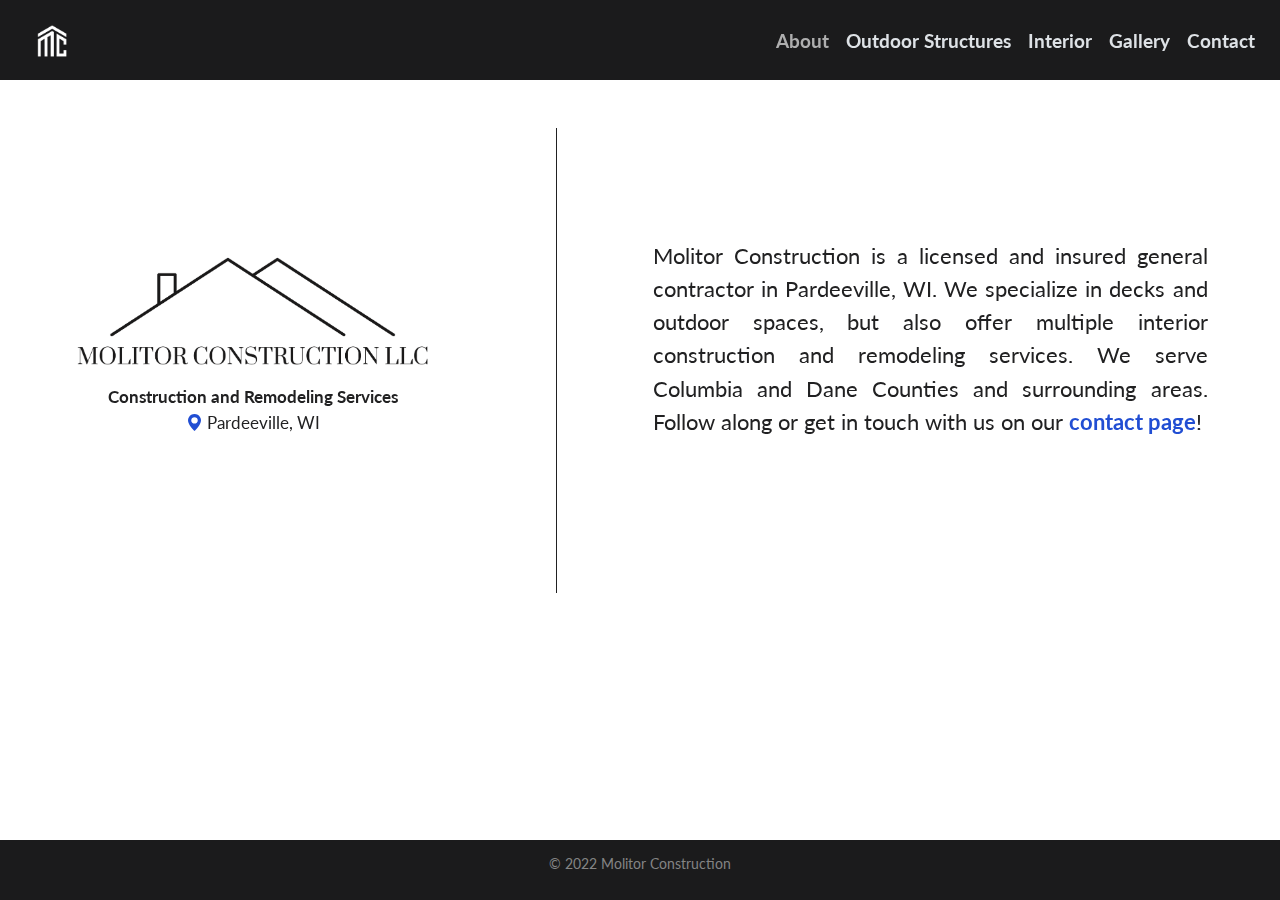
<file: index.html>
<!DOCTYPE html>
<html xmlns="http://www.w3.org/1999/xhtml" lang="en" xml:lang="en"><head>

<meta charset="utf-8">
<meta name="generator" content="quarto-1.3.450">

<meta name="viewport" content="width=device-width, initial-scale=1.0, user-scalable=yes">


<title>Construction and Remodeling Services</title>
<style>
code{white-space: pre-wrap;}
span.smallcaps{font-variant: small-caps;}
div.columns{display: flex; gap: min(4vw, 1.5em);}
div.column{flex: auto; overflow-x: auto;}
div.hanging-indent{margin-left: 1.5em; text-indent: -1.5em;}
ul.task-list{list-style: none;}
ul.task-list li input[type="checkbox"] {
  width: 0.8em;
  margin: 0 0.8em 0.2em -1em; /* quarto-specific, see https://github.com/quarto-dev/quarto-cli/issues/4556 */ 
  vertical-align: middle;
}
</style>


<script src="site_libs/quarto-nav/quarto-nav.js"></script>
<link href="./media/logo-small.png" rel="icon" type="image/png">
<script src="site_libs/clipboard/clipboard.min.js"></script>
<script src="site_libs/quarto-html/quarto.js"></script>
<script src="site_libs/quarto-html/popper.min.js"></script>
<script src="site_libs/quarto-html/tippy.umd.min.js"></script>
<script src="site_libs/quarto-html/anchor.min.js"></script>
<link href="site_libs/quarto-html/tippy.css" rel="stylesheet">
<link href="site_libs/quarto-html/quarto-syntax-highlighting.css" rel="stylesheet" id="quarto-text-highlighting-styles">
<script src="site_libs/bootstrap/bootstrap.min.js"></script>
<link href="site_libs/bootstrap/bootstrap-icons.css" rel="stylesheet">
<link href="site_libs/bootstrap/bootstrap.min.css" rel="stylesheet" id="quarto-bootstrap" data-mode="light">
<script id="quarto-search-options" type="application/json">{
  "language": {
    "search-no-results-text": "No results",
    "search-matching-documents-text": "matching documents",
    "search-copy-link-title": "Copy link to search",
    "search-hide-matches-text": "Hide additional matches",
    "search-more-match-text": "more match in this document",
    "search-more-matches-text": "more matches in this document",
    "search-clear-button-title": "Clear",
    "search-detached-cancel-button-title": "Cancel",
    "search-submit-button-title": "Submit",
    "search-label": "Search"
  }
}</script>


<link rel="stylesheet" href="styles.css">
</head>

<body class="nav-fixed">

<div id="quarto-search-results"></div>
  <header id="quarto-header" class="headroom fixed-top">
    <nav class="navbar navbar-expand-md navbar-dark ">
      <div class="navbar-container container-fluid">
      <div class="navbar-brand-container">
    <a class="navbar-brand" href="./index.html">
    <span class="navbar-title"><img class="icon-navbar" src="media/logo-small.png"></span>
    </a>
  </div>
          <button class="navbar-toggler" type="button" data-bs-toggle="collapse" data-bs-target="#navbarCollapse" aria-controls="navbarCollapse" aria-expanded="false" aria-label="Toggle navigation" onclick="if (window.quartoToggleHeadroom) { window.quartoToggleHeadroom(); }">
  <span class="navbar-toggler-icon"></span>
</button>
          <div class="collapse navbar-collapse" id="navbarCollapse">
            <ul class="navbar-nav navbar-nav-scroll ms-auto">
  <li class="nav-item">
    <a class="nav-link active" href="./index.html" rel="" target="" aria-current="page">
 <span class="menu-text"><strong><span style="font-size:110%;">About</span></strong></span></a>
  </li>  
  <li class="nav-item">
    <a class="nav-link" href="./outdoor-structures.html" rel="" target="">
 <span class="menu-text"><strong><span style="font-size:110%;">Outdoor Structures</span></strong></span></a>
  </li>  
  <li class="nav-item">
    <a class="nav-link" href="./interior.html" rel="" target="">
 <span class="menu-text"><strong><span style="font-size:110%;">Interior</span></strong></span></a>
  </li>  
  <li class="nav-item">
    <a class="nav-link" href="./gallery.html" rel="" target="">
 <span class="menu-text"><strong><span style="font-size:110%;">Gallery</span></strong></span></a>
  </li>  
  <li class="nav-item">
    <a class="nav-link" href="./contact.html" rel="" target="">
 <span class="menu-text"><strong><span style="font-size:110%;">Contact</span></strong></span></a>
  </li>  
</ul>
            <div class="quarto-navbar-tools">
</div>
          </div> <!-- /navcollapse -->
      </div> <!-- /container-fluid -->
    </nav>
</header>
<!-- content -->
<div id="quarto-content" class="quarto-container page-columns page-rows-contents page-layout-full page-navbar">
<!-- sidebar -->
<!-- margin-sidebar -->
    <div id="quarto-margin-sidebar" class="sidebar margin-sidebar zindex-bottom">
        
    </div>
<!-- main -->
<main class="content column-page" id="quarto-document-content">



<!-- Allow for insertion of Bootstrap icons -->
<p><link rel="stylesheet" href="https://cdn.jsdelivr.net/npm/bootstrap-icons@1.9.0/font/bootstrap-icons.css"></p>
<div class="grid">
<div class="g-col-12 g-col-md-4">
<div>
<p class="icon-box">
<img class="icon-img" src="media/new-logo-cropped.png" alt="profile pic"> <!-- <hr></hr> -->
</p>
<p class="logo-title">
<strong>Construction and Remodeling Services</strong><br> <a href="https://www.google.com/maps/@43.5357742,-89.3184131,14z" target="_blank"><i class="bi-geo-alt-fill"></i></a> Pardeeville, WI
</p>
</div>
</div>
<div class="g-col-0 g-col-md-1">

</div>
<div class="g-col-0 g-col-md-1">
<div style="border-left:1px solid #212122;height:100%">

</div>
</div>
<div class="g-col-12 g-col-md-6">
<div style="border:thin;height:100%;padding-bottom:25%">
<p class="about-text">
Molitor Construction is a licensed and insured general contractor in Pardeeville, WI. We specialize in decks and outdoor spaces, but also offer multiple interior construction and remodeling services. We serve Columbia and Dane Counties and surrounding areas. Follow along or get in touch with us on our <a href="https://molitorconstruction.net/contact" style="text-decoration:none;"><strong>contact page</strong></a>!
</p>
</div>
</div>
</div>



</main> <!-- /main -->
<script id="quarto-html-after-body" type="application/javascript">
window.document.addEventListener("DOMContentLoaded", function (event) {
  const toggleBodyColorMode = (bsSheetEl) => {
    const mode = bsSheetEl.getAttribute("data-mode");
    const bodyEl = window.document.querySelector("body");
    if (mode === "dark") {
      bodyEl.classList.add("quarto-dark");
      bodyEl.classList.remove("quarto-light");
    } else {
      bodyEl.classList.add("quarto-light");
      bodyEl.classList.remove("quarto-dark");
    }
  }
  const toggleBodyColorPrimary = () => {
    const bsSheetEl = window.document.querySelector("link#quarto-bootstrap");
    if (bsSheetEl) {
      toggleBodyColorMode(bsSheetEl);
    }
  }
  toggleBodyColorPrimary();  
  const icon = "";
  const anchorJS = new window.AnchorJS();
  anchorJS.options = {
    placement: 'right',
    icon: icon
  };
  anchorJS.add('.anchored');
  const isCodeAnnotation = (el) => {
    for (const clz of el.classList) {
      if (clz.startsWith('code-annotation-')) {                     
        return true;
      }
    }
    return false;
  }
  const clipboard = new window.ClipboardJS('.code-copy-button', {
    text: function(trigger) {
      const codeEl = trigger.previousElementSibling.cloneNode(true);
      for (const childEl of codeEl.children) {
        if (isCodeAnnotation(childEl)) {
          childEl.remove();
        }
      }
      return codeEl.innerText;
    }
  });
  clipboard.on('success', function(e) {
    // button target
    const button = e.trigger;
    // don't keep focus
    button.blur();
    // flash "checked"
    button.classList.add('code-copy-button-checked');
    var currentTitle = button.getAttribute("title");
    button.setAttribute("title", "Copied!");
    let tooltip;
    if (window.bootstrap) {
      button.setAttribute("data-bs-toggle", "tooltip");
      button.setAttribute("data-bs-placement", "left");
      button.setAttribute("data-bs-title", "Copied!");
      tooltip = new bootstrap.Tooltip(button, 
        { trigger: "manual", 
          customClass: "code-copy-button-tooltip",
          offset: [0, -8]});
      tooltip.show();    
    }
    setTimeout(function() {
      if (tooltip) {
        tooltip.hide();
        button.removeAttribute("data-bs-title");
        button.removeAttribute("data-bs-toggle");
        button.removeAttribute("data-bs-placement");
      }
      button.setAttribute("title", currentTitle);
      button.classList.remove('code-copy-button-checked');
    }, 1000);
    // clear code selection
    e.clearSelection();
  });
  function tippyHover(el, contentFn) {
    const config = {
      allowHTML: true,
      content: contentFn,
      maxWidth: 500,
      delay: 100,
      arrow: false,
      appendTo: function(el) {
          return el.parentElement;
      },
      interactive: true,
      interactiveBorder: 10,
      theme: 'quarto',
      placement: 'bottom-start'
    };
    window.tippy(el, config); 
  }
  const noterefs = window.document.querySelectorAll('a[role="doc-noteref"]');
  for (var i=0; i<noterefs.length; i++) {
    const ref = noterefs[i];
    tippyHover(ref, function() {
      // use id or data attribute instead here
      let href = ref.getAttribute('data-footnote-href') || ref.getAttribute('href');
      try { href = new URL(href).hash; } catch {}
      const id = href.replace(/^#\/?/, "");
      const note = window.document.getElementById(id);
      return note.innerHTML;
    });
  }
      let selectedAnnoteEl;
      const selectorForAnnotation = ( cell, annotation) => {
        let cellAttr = 'data-code-cell="' + cell + '"';
        let lineAttr = 'data-code-annotation="' +  annotation + '"';
        const selector = 'span[' + cellAttr + '][' + lineAttr + ']';
        return selector;
      }
      const selectCodeLines = (annoteEl) => {
        const doc = window.document;
        const targetCell = annoteEl.getAttribute("data-target-cell");
        const targetAnnotation = annoteEl.getAttribute("data-target-annotation");
        const annoteSpan = window.document.querySelector(selectorForAnnotation(targetCell, targetAnnotation));
        const lines = annoteSpan.getAttribute("data-code-lines").split(",");
        const lineIds = lines.map((line) => {
          return targetCell + "-" + line;
        })
        let top = null;
        let height = null;
        let parent = null;
        if (lineIds.length > 0) {
            //compute the position of the single el (top and bottom and make a div)
            const el = window.document.getElementById(lineIds[0]);
            top = el.offsetTop;
            height = el.offsetHeight;
            parent = el.parentElement.parentElement;
          if (lineIds.length > 1) {
            const lastEl = window.document.getElementById(lineIds[lineIds.length - 1]);
            const bottom = lastEl.offsetTop + lastEl.offsetHeight;
            height = bottom - top;
          }
          if (top !== null && height !== null && parent !== null) {
            // cook up a div (if necessary) and position it 
            let div = window.document.getElementById("code-annotation-line-highlight");
            if (div === null) {
              div = window.document.createElement("div");
              div.setAttribute("id", "code-annotation-line-highlight");
              div.style.position = 'absolute';
              parent.appendChild(div);
            }
            div.style.top = top - 2 + "px";
            div.style.height = height + 4 + "px";
            let gutterDiv = window.document.getElementById("code-annotation-line-highlight-gutter");
            if (gutterDiv === null) {
              gutterDiv = window.document.createElement("div");
              gutterDiv.setAttribute("id", "code-annotation-line-highlight-gutter");
              gutterDiv.style.position = 'absolute';
              const codeCell = window.document.getElementById(targetCell);
              const gutter = codeCell.querySelector('.code-annotation-gutter');
              gutter.appendChild(gutterDiv);
            }
            gutterDiv.style.top = top - 2 + "px";
            gutterDiv.style.height = height + 4 + "px";
          }
          selectedAnnoteEl = annoteEl;
        }
      };
      const unselectCodeLines = () => {
        const elementsIds = ["code-annotation-line-highlight", "code-annotation-line-highlight-gutter"];
        elementsIds.forEach((elId) => {
          const div = window.document.getElementById(elId);
          if (div) {
            div.remove();
          }
        });
        selectedAnnoteEl = undefined;
      };
      // Attach click handler to the DT
      const annoteDls = window.document.querySelectorAll('dt[data-target-cell]');
      for (const annoteDlNode of annoteDls) {
        annoteDlNode.addEventListener('click', (event) => {
          const clickedEl = event.target;
          if (clickedEl !== selectedAnnoteEl) {
            unselectCodeLines();
            const activeEl = window.document.querySelector('dt[data-target-cell].code-annotation-active');
            if (activeEl) {
              activeEl.classList.remove('code-annotation-active');
            }
            selectCodeLines(clickedEl);
            clickedEl.classList.add('code-annotation-active');
          } else {
            // Unselect the line
            unselectCodeLines();
            clickedEl.classList.remove('code-annotation-active');
          }
        });
      }
  const findCites = (el) => {
    const parentEl = el.parentElement;
    if (parentEl) {
      const cites = parentEl.dataset.cites;
      if (cites) {
        return {
          el,
          cites: cites.split(' ')
        };
      } else {
        return findCites(el.parentElement)
      }
    } else {
      return undefined;
    }
  };
  var bibliorefs = window.document.querySelectorAll('a[role="doc-biblioref"]');
  for (var i=0; i<bibliorefs.length; i++) {
    const ref = bibliorefs[i];
    const citeInfo = findCites(ref);
    if (citeInfo) {
      tippyHover(citeInfo.el, function() {
        var popup = window.document.createElement('div');
        citeInfo.cites.forEach(function(cite) {
          var citeDiv = window.document.createElement('div');
          citeDiv.classList.add('hanging-indent');
          citeDiv.classList.add('csl-entry');
          var biblioDiv = window.document.getElementById('ref-' + cite);
          if (biblioDiv) {
            citeDiv.innerHTML = biblioDiv.innerHTML;
          }
          popup.appendChild(citeDiv);
        });
        return popup.innerHTML;
      });
    }
  }
});
</script>
</div> <!-- /content -->
<footer class="footer">
  <div class="nav-footer">
    <div class="nav-footer-left">
      &nbsp;
    </div>   
    <div class="nav-footer-center">
      <ul class="footer-items list-unstyled">
    <li class="nav-item">
 © 2022 Molitor Construction
  </li>  
</ul>
    </div>
    <div class="nav-footer-right">
      &nbsp;
    </div>
  </div>
</footer>



</body></html>
</file>
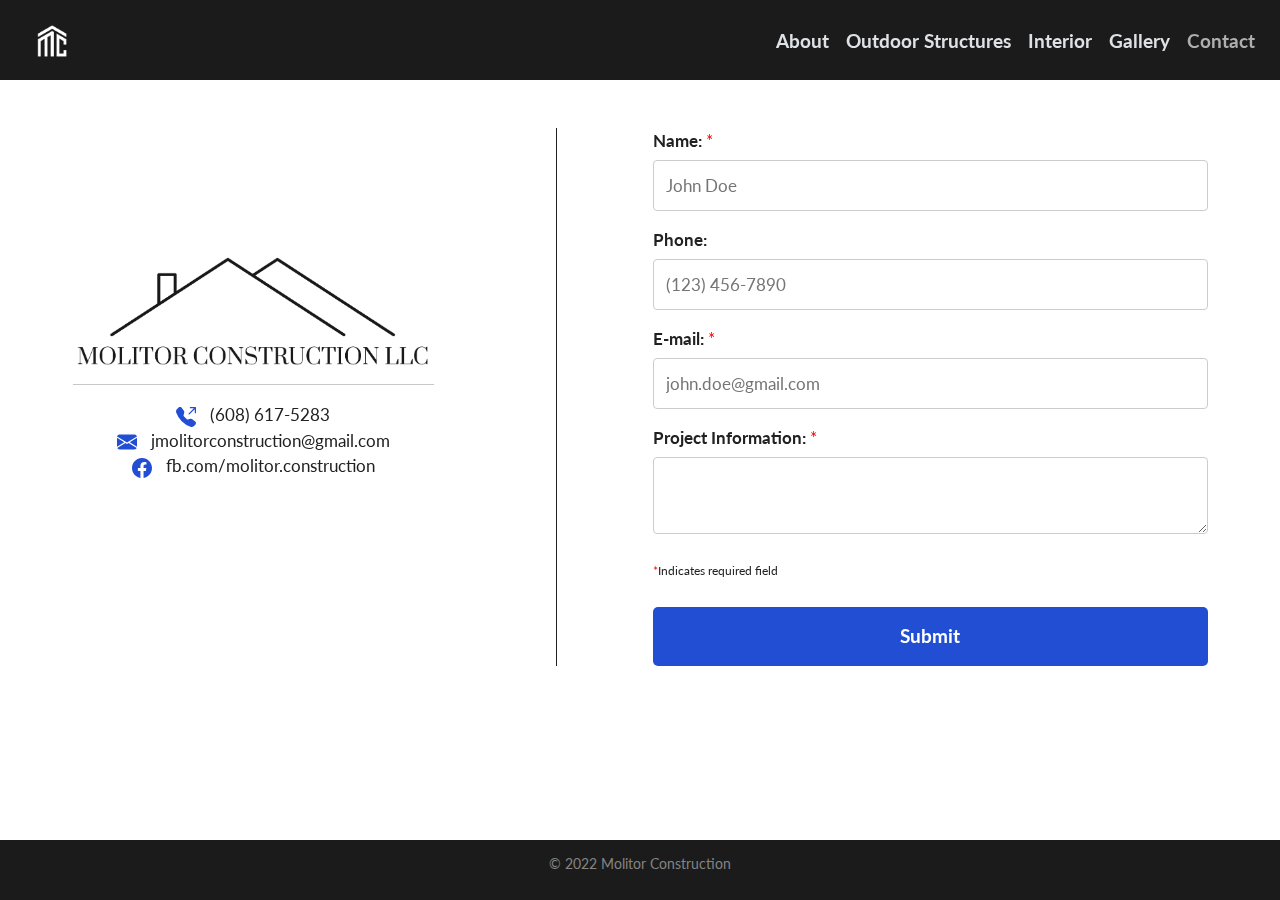
<file: contact.html>
<!DOCTYPE html>
<html xmlns="http://www.w3.org/1999/xhtml" lang="en" xml:lang="en"><head>

<meta charset="utf-8">
<meta name="generator" content="quarto-1.3.450">

<meta name="viewport" content="width=device-width, initial-scale=1.0, user-scalable=yes">


<title>Construction and Remodeling Services – contact</title>
<style>
code{white-space: pre-wrap;}
span.smallcaps{font-variant: small-caps;}
div.columns{display: flex; gap: min(4vw, 1.5em);}
div.column{flex: auto; overflow-x: auto;}
div.hanging-indent{margin-left: 1.5em; text-indent: -1.5em;}
ul.task-list{list-style: none;}
ul.task-list li input[type="checkbox"] {
  width: 0.8em;
  margin: 0 0.8em 0.2em -1em; /* quarto-specific, see https://github.com/quarto-dev/quarto-cli/issues/4556 */ 
  vertical-align: middle;
}
</style>


<script src="site_libs/quarto-nav/quarto-nav.js"></script>
<link href="./media/logo-small.png" rel="icon" type="image/png">
<script src="site_libs/clipboard/clipboard.min.js"></script>
<script src="site_libs/quarto-html/quarto.js"></script>
<script src="site_libs/quarto-html/popper.min.js"></script>
<script src="site_libs/quarto-html/tippy.umd.min.js"></script>
<script src="site_libs/quarto-html/anchor.min.js"></script>
<link href="site_libs/quarto-html/tippy.css" rel="stylesheet">
<link href="site_libs/quarto-html/quarto-syntax-highlighting.css" rel="stylesheet" id="quarto-text-highlighting-styles">
<script src="site_libs/bootstrap/bootstrap.min.js"></script>
<link href="site_libs/bootstrap/bootstrap-icons.css" rel="stylesheet">
<link href="site_libs/bootstrap/bootstrap.min.css" rel="stylesheet" id="quarto-bootstrap" data-mode="light">
<script id="quarto-search-options" type="application/json">{
  "language": {
    "search-no-results-text": "No results",
    "search-matching-documents-text": "matching documents",
    "search-copy-link-title": "Copy link to search",
    "search-hide-matches-text": "Hide additional matches",
    "search-more-match-text": "more match in this document",
    "search-more-matches-text": "more matches in this document",
    "search-clear-button-title": "Clear",
    "search-detached-cancel-button-title": "Cancel",
    "search-submit-button-title": "Submit",
    "search-label": "Search"
  }
}</script>


<link rel="stylesheet" href="styles.css">
</head>

<body class="nav-fixed">

<div id="quarto-search-results"></div>
  <header id="quarto-header" class="headroom fixed-top">
    <nav class="navbar navbar-expand-md navbar-dark ">
      <div class="navbar-container container-fluid">
      <div class="navbar-brand-container">
    <a class="navbar-brand" href="./index.html">
    <span class="navbar-title"><img class="icon-navbar" src="media/logo-small.png"></span>
    </a>
  </div>
          <button class="navbar-toggler" type="button" data-bs-toggle="collapse" data-bs-target="#navbarCollapse" aria-controls="navbarCollapse" aria-expanded="false" aria-label="Toggle navigation" onclick="if (window.quartoToggleHeadroom) { window.quartoToggleHeadroom(); }">
  <span class="navbar-toggler-icon"></span>
</button>
          <div class="collapse navbar-collapse" id="navbarCollapse">
            <ul class="navbar-nav navbar-nav-scroll ms-auto">
  <li class="nav-item">
    <a class="nav-link" href="./index.html" rel="" target="">
 <span class="menu-text"><strong><span style="font-size:110%;">About</span></strong></span></a>
  </li>  
  <li class="nav-item">
    <a class="nav-link" href="./outdoor-structures.html" rel="" target="">
 <span class="menu-text"><strong><span style="font-size:110%;">Outdoor Structures</span></strong></span></a>
  </li>  
  <li class="nav-item">
    <a class="nav-link" href="./interior.html" rel="" target="">
 <span class="menu-text"><strong><span style="font-size:110%;">Interior</span></strong></span></a>
  </li>  
  <li class="nav-item">
    <a class="nav-link" href="./gallery.html" rel="" target="">
 <span class="menu-text"><strong><span style="font-size:110%;">Gallery</span></strong></span></a>
  </li>  
  <li class="nav-item">
    <a class="nav-link active" href="./contact.html" rel="" target="" aria-current="page">
 <span class="menu-text"><strong><span style="font-size:110%;">Contact</span></strong></span></a>
  </li>  
</ul>
            <div class="quarto-navbar-tools">
</div>
          </div> <!-- /navcollapse -->
      </div> <!-- /container-fluid -->
    </nav>
</header>
<!-- content -->
<div id="quarto-content" class="quarto-container page-columns page-rows-contents page-layout-full page-navbar">
<!-- sidebar -->
<!-- margin-sidebar -->
    <div id="quarto-margin-sidebar" class="sidebar margin-sidebar zindex-bottom">
        
    </div>
<!-- main -->
<main class="content column-page" id="quarto-document-content">



<!-- Allow for insertion of Bootstrap icons -->
<p><link rel="stylesheet" href="https://cdn.jsdelivr.net/npm/bootstrap-icons@1.9.0/font/bootstrap-icons.css"></p>
<div class="grid">
<div class="g-col-12 g-col-md-4">
<div>
<p class="icon-box">
<img class="icon-img" src="media/new-logo-cropped.png" alt="profile pic">
</p><hr>

<p></p>
<p style="text-align:center;">
<a href="tel:608-617-5283" style="text-decoration:none;padding-right:10px;"> <svg xmlns="http://www.w3.org/2000/svg" width="20" height="20" fill="currentColor" class="bi bi-telephone-outbound-fill" viewbox="0 0 16 16"> <path fill-rule="evenodd" d="M1.885.511a1.745 1.745 0 0 1 2.61.163L6.29 2.98c.329.423.445.974.315 1.494l-.547 2.19a.678.678 0 0 0 .178.643l2.457 2.457a.678.678 0 0 0 .644.178l2.189-.547a1.745 1.745 0 0 1 1.494.315l2.306 1.794c.829.645.905 1.87.163 2.611l-1.034 1.034c-.74.74-1.846 1.065-2.877.702a18.634 18.634 0 0 1-7.01-4.42 18.634 18.634 0 0 1-4.42-7.009c-.362-1.03-.037-2.137.703-2.877L1.885.511zM11 .5a.5.5 0 0 1 .5-.5h4a.5.5 0 0 1 .5.5v4a.5.5 0 0 1-1 0V1.707l-4.146 4.147a.5.5 0 0 1-.708-.708L14.293 1H11.5a.5.5 0 0 1-.5-.5z"></path> </svg> </a>(608) 617-5283<br> <a href="mailto:jmolitorconstruction@gmail.com" target="_blank" style="text-decoration:none;padding-right:10px;"> <svg xmlns="http://www.w3.org/2000/svg" width="20" height="20" fill="currentColor" class="bi bi-envelope-fill" viewbox="0 0 16 16"> <path d="M.05 3.555A2 2 0 0 1 2 2h12a2 2 0 0 1 1.95 1.555L8 8.414.05 3.555ZM0 4.697v7.104l5.803-3.558L0 4.697ZM6.761 8.83l-6.57 4.027A2 2 0 0 0 2 14h12a2 2 0 0 0 1.808-1.144l-6.57-4.027L8 9.586l-1.239-.757Zm3.436-.586L16 11.801V4.697l-5.803 3.546Z"></path> </svg> </a>jmolitorconstruction@gmail.com<br> <a href="https://www.facebook.com/molitor.construction" target="_blank" style="text-decoration:none;padding-right:10px;"> <svg xmlns="http://www.w3.org/2000/svg" width="20" height="20" fill="currentColor" class="bi bi-facebook" viewbox="0 0 16 16"> <path d="M16 8.049c0-4.446-3.582-8.05-8-8.05C3.58 0-.002 3.603-.002 8.05c0 4.017 2.926 7.347 6.75 7.951v-5.625h-2.03V8.05H6.75V6.275c0-2.017 1.195-3.131 3.022-3.131.876 0 1.791.157 1.791.157v1.98h-1.009c-.993 0-1.303.621-1.303 1.258v1.51h2.218l-.354 2.326H9.25V16c3.824-.604 6.75-3.934 6.75-7.951z"></path> </svg> </a>fb.com/molitor.construction<br>
</p>
</div>
</div>
<div class="g-col-0 g-col-md-1">

</div>
<div class="g-col-0 g-col-md-1">
<div style="border-left:1px solid #212122;height:100%">

</div>
</div>
<div class="g-col-12 g-col-md-6">
<!-- <p style="font-size:180%;"><strong>Drop us a line</strong></p> -->
<form action="https://formspree.io/f/xzbqpeaz" method="POST">
<label for="name"><strong>Name:</strong><span style="color:red;"> *</span></label> <input type="text" id="name" name="user_name" placeholder="John Doe"><br> <label for="phone"><strong>Phone:</strong><span style="color:red;"> </span></label> <input type="text" id="phone" name="user_phone" placeholder="(123) 456-7890"> <label for="mail"><strong>E-mail:</strong><span style="color:red;"> *</span></label> <input type="text" id="mail" name="user_mail" placeholder="john.doe@gmail.com"> <label for="msg"><strong>Project Information:</strong><span style="color:red;"> *</span></label>
<textarea id="msg" name="user_message"></textarea>
<span style="color:red;font-size:70%;">*</span><span style="font-size:70%;">Indicates required field</span><br><br> <button type="submit" class="button"><strong style="font-size:120%;">Submit</strong></button> <input type="hidden" name="_next" value="https://google.com"> <input type="hidden" name="_subject" value="Molitor Construction Contact Form">
</form>
</div>
</div>



</main> <!-- /main -->
<script id="quarto-html-after-body" type="application/javascript">
window.document.addEventListener("DOMContentLoaded", function (event) {
  const toggleBodyColorMode = (bsSheetEl) => {
    const mode = bsSheetEl.getAttribute("data-mode");
    const bodyEl = window.document.querySelector("body");
    if (mode === "dark") {
      bodyEl.classList.add("quarto-dark");
      bodyEl.classList.remove("quarto-light");
    } else {
      bodyEl.classList.add("quarto-light");
      bodyEl.classList.remove("quarto-dark");
    }
  }
  const toggleBodyColorPrimary = () => {
    const bsSheetEl = window.document.querySelector("link#quarto-bootstrap");
    if (bsSheetEl) {
      toggleBodyColorMode(bsSheetEl);
    }
  }
  toggleBodyColorPrimary();  
  const icon = "";
  const anchorJS = new window.AnchorJS();
  anchorJS.options = {
    placement: 'right',
    icon: icon
  };
  anchorJS.add('.anchored');
  const isCodeAnnotation = (el) => {
    for (const clz of el.classList) {
      if (clz.startsWith('code-annotation-')) {                     
        return true;
      }
    }
    return false;
  }
  const clipboard = new window.ClipboardJS('.code-copy-button', {
    text: function(trigger) {
      const codeEl = trigger.previousElementSibling.cloneNode(true);
      for (const childEl of codeEl.children) {
        if (isCodeAnnotation(childEl)) {
          childEl.remove();
        }
      }
      return codeEl.innerText;
    }
  });
  clipboard.on('success', function(e) {
    // button target
    const button = e.trigger;
    // don't keep focus
    button.blur();
    // flash "checked"
    button.classList.add('code-copy-button-checked');
    var currentTitle = button.getAttribute("title");
    button.setAttribute("title", "Copied!");
    let tooltip;
    if (window.bootstrap) {
      button.setAttribute("data-bs-toggle", "tooltip");
      button.setAttribute("data-bs-placement", "left");
      button.setAttribute("data-bs-title", "Copied!");
      tooltip = new bootstrap.Tooltip(button, 
        { trigger: "manual", 
          customClass: "code-copy-button-tooltip",
          offset: [0, -8]});
      tooltip.show();    
    }
    setTimeout(function() {
      if (tooltip) {
        tooltip.hide();
        button.removeAttribute("data-bs-title");
        button.removeAttribute("data-bs-toggle");
        button.removeAttribute("data-bs-placement");
      }
      button.setAttribute("title", currentTitle);
      button.classList.remove('code-copy-button-checked');
    }, 1000);
    // clear code selection
    e.clearSelection();
  });
  function tippyHover(el, contentFn) {
    const config = {
      allowHTML: true,
      content: contentFn,
      maxWidth: 500,
      delay: 100,
      arrow: false,
      appendTo: function(el) {
          return el.parentElement;
      },
      interactive: true,
      interactiveBorder: 10,
      theme: 'quarto',
      placement: 'bottom-start'
    };
    window.tippy(el, config); 
  }
  const noterefs = window.document.querySelectorAll('a[role="doc-noteref"]');
  for (var i=0; i<noterefs.length; i++) {
    const ref = noterefs[i];
    tippyHover(ref, function() {
      // use id or data attribute instead here
      let href = ref.getAttribute('data-footnote-href') || ref.getAttribute('href');
      try { href = new URL(href).hash; } catch {}
      const id = href.replace(/^#\/?/, "");
      const note = window.document.getElementById(id);
      return note.innerHTML;
    });
  }
      let selectedAnnoteEl;
      const selectorForAnnotation = ( cell, annotation) => {
        let cellAttr = 'data-code-cell="' + cell + '"';
        let lineAttr = 'data-code-annotation="' +  annotation + '"';
        const selector = 'span[' + cellAttr + '][' + lineAttr + ']';
        return selector;
      }
      const selectCodeLines = (annoteEl) => {
        const doc = window.document;
        const targetCell = annoteEl.getAttribute("data-target-cell");
        const targetAnnotation = annoteEl.getAttribute("data-target-annotation");
        const annoteSpan = window.document.querySelector(selectorForAnnotation(targetCell, targetAnnotation));
        const lines = annoteSpan.getAttribute("data-code-lines").split(",");
        const lineIds = lines.map((line) => {
          return targetCell + "-" + line;
        })
        let top = null;
        let height = null;
        let parent = null;
        if (lineIds.length > 0) {
            //compute the position of the single el (top and bottom and make a div)
            const el = window.document.getElementById(lineIds[0]);
            top = el.offsetTop;
            height = el.offsetHeight;
            parent = el.parentElement.parentElement;
          if (lineIds.length > 1) {
            const lastEl = window.document.getElementById(lineIds[lineIds.length - 1]);
            const bottom = lastEl.offsetTop + lastEl.offsetHeight;
            height = bottom - top;
          }
          if (top !== null && height !== null && parent !== null) {
            // cook up a div (if necessary) and position it 
            let div = window.document.getElementById("code-annotation-line-highlight");
            if (div === null) {
              div = window.document.createElement("div");
              div.setAttribute("id", "code-annotation-line-highlight");
              div.style.position = 'absolute';
              parent.appendChild(div);
            }
            div.style.top = top - 2 + "px";
            div.style.height = height + 4 + "px";
            let gutterDiv = window.document.getElementById("code-annotation-line-highlight-gutter");
            if (gutterDiv === null) {
              gutterDiv = window.document.createElement("div");
              gutterDiv.setAttribute("id", "code-annotation-line-highlight-gutter");
              gutterDiv.style.position = 'absolute';
              const codeCell = window.document.getElementById(targetCell);
              const gutter = codeCell.querySelector('.code-annotation-gutter');
              gutter.appendChild(gutterDiv);
            }
            gutterDiv.style.top = top - 2 + "px";
            gutterDiv.style.height = height + 4 + "px";
          }
          selectedAnnoteEl = annoteEl;
        }
      };
      const unselectCodeLines = () => {
        const elementsIds = ["code-annotation-line-highlight", "code-annotation-line-highlight-gutter"];
        elementsIds.forEach((elId) => {
          const div = window.document.getElementById(elId);
          if (div) {
            div.remove();
          }
        });
        selectedAnnoteEl = undefined;
      };
      // Attach click handler to the DT
      const annoteDls = window.document.querySelectorAll('dt[data-target-cell]');
      for (const annoteDlNode of annoteDls) {
        annoteDlNode.addEventListener('click', (event) => {
          const clickedEl = event.target;
          if (clickedEl !== selectedAnnoteEl) {
            unselectCodeLines();
            const activeEl = window.document.querySelector('dt[data-target-cell].code-annotation-active');
            if (activeEl) {
              activeEl.classList.remove('code-annotation-active');
            }
            selectCodeLines(clickedEl);
            clickedEl.classList.add('code-annotation-active');
          } else {
            // Unselect the line
            unselectCodeLines();
            clickedEl.classList.remove('code-annotation-active');
          }
        });
      }
  const findCites = (el) => {
    const parentEl = el.parentElement;
    if (parentEl) {
      const cites = parentEl.dataset.cites;
      if (cites) {
        return {
          el,
          cites: cites.split(' ')
        };
      } else {
        return findCites(el.parentElement)
      }
    } else {
      return undefined;
    }
  };
  var bibliorefs = window.document.querySelectorAll('a[role="doc-biblioref"]');
  for (var i=0; i<bibliorefs.length; i++) {
    const ref = bibliorefs[i];
    const citeInfo = findCites(ref);
    if (citeInfo) {
      tippyHover(citeInfo.el, function() {
        var popup = window.document.createElement('div');
        citeInfo.cites.forEach(function(cite) {
          var citeDiv = window.document.createElement('div');
          citeDiv.classList.add('hanging-indent');
          citeDiv.classList.add('csl-entry');
          var biblioDiv = window.document.getElementById('ref-' + cite);
          if (biblioDiv) {
            citeDiv.innerHTML = biblioDiv.innerHTML;
          }
          popup.appendChild(citeDiv);
        });
        return popup.innerHTML;
      });
    }
  }
});
</script>
</div> <!-- /content -->
<footer class="footer">
  <div class="nav-footer">
    <div class="nav-footer-left">
      &nbsp;
    </div>   
    <div class="nav-footer-center">
      <ul class="footer-items list-unstyled">
    <li class="nav-item">
 © 2022 Molitor Construction
  </li>  
</ul>
    </div>
    <div class="nav-footer-right">
      &nbsp;
    </div>
  </div>
</footer>



</body></html>
</file>
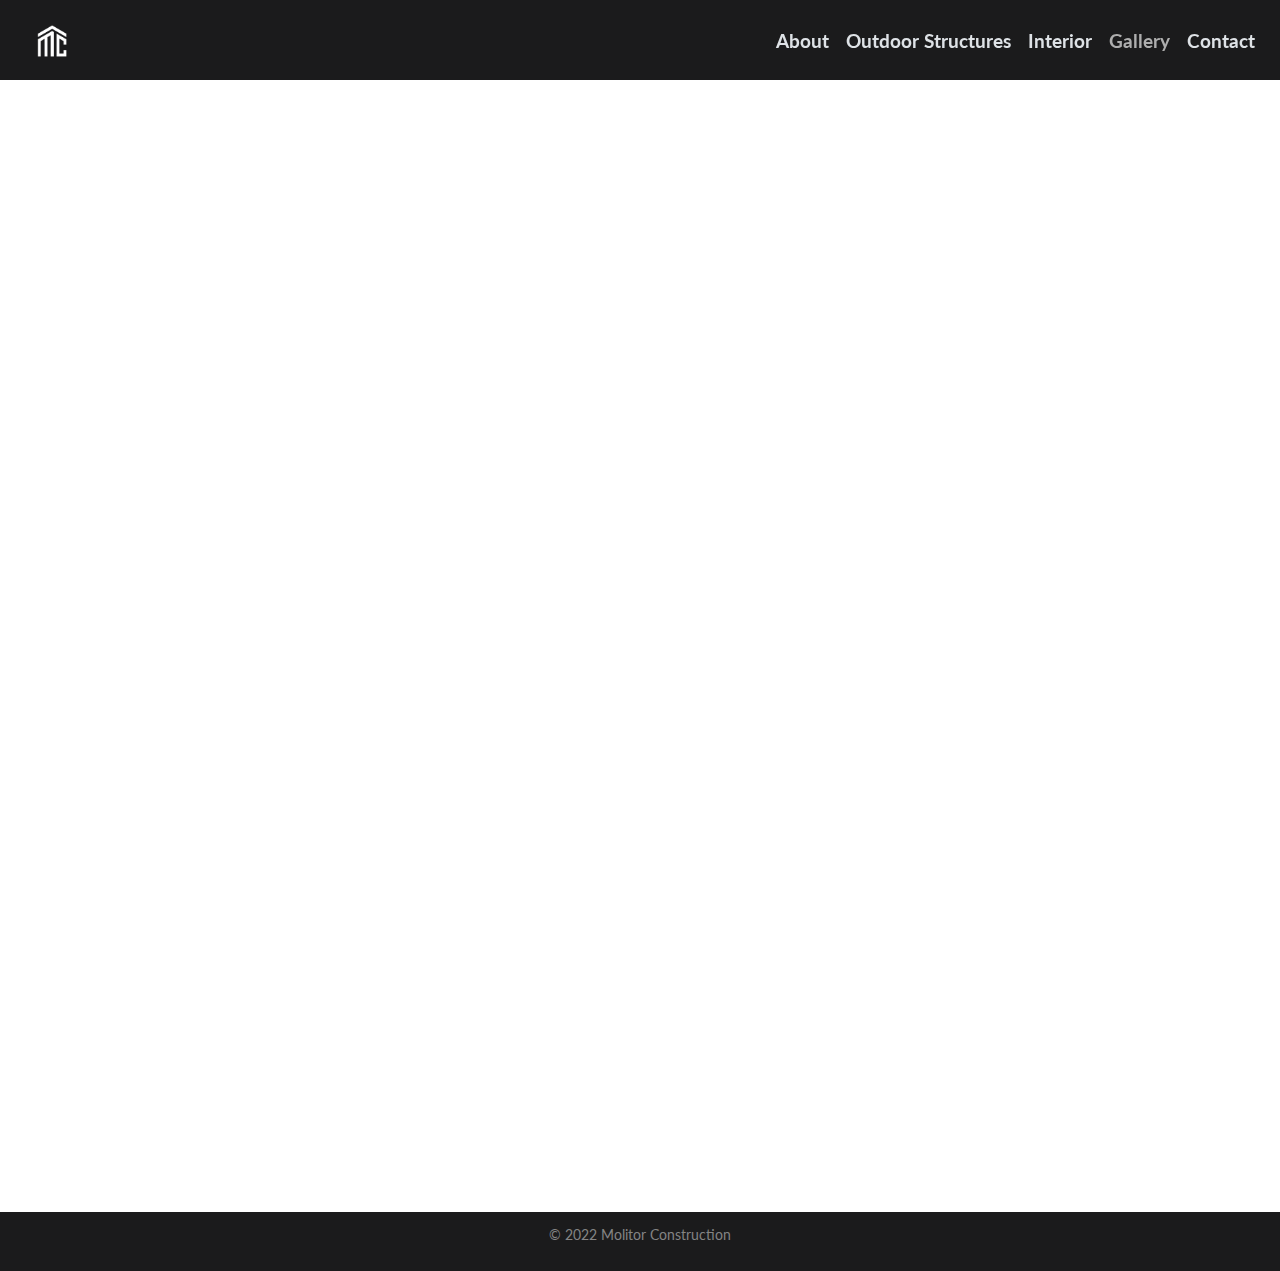
<file: gallery.html>
<!DOCTYPE html>
<html xmlns="http://www.w3.org/1999/xhtml" lang="en" xml:lang="en"><head>

<meta charset="utf-8">
<meta name="generator" content="quarto-1.3.450">

<meta name="viewport" content="width=device-width, initial-scale=1.0, user-scalable=yes">


<title>Construction and Remodeling Services – gallery</title>
<style>
code{white-space: pre-wrap;}
span.smallcaps{font-variant: small-caps;}
div.columns{display: flex; gap: min(4vw, 1.5em);}
div.column{flex: auto; overflow-x: auto;}
div.hanging-indent{margin-left: 1.5em; text-indent: -1.5em;}
ul.task-list{list-style: none;}
ul.task-list li input[type="checkbox"] {
  width: 0.8em;
  margin: 0 0.8em 0.2em -1em; /* quarto-specific, see https://github.com/quarto-dev/quarto-cli/issues/4556 */ 
  vertical-align: middle;
}
</style>


<script src="site_libs/quarto-nav/quarto-nav.js"></script>
<link href="./media/logo-small.png" rel="icon" type="image/png">
<script src="site_libs/clipboard/clipboard.min.js"></script>
<script src="site_libs/quarto-html/quarto.js"></script>
<script src="site_libs/quarto-html/popper.min.js"></script>
<script src="site_libs/quarto-html/tippy.umd.min.js"></script>
<script src="site_libs/quarto-html/anchor.min.js"></script>
<link href="site_libs/quarto-html/tippy.css" rel="stylesheet">
<link href="site_libs/quarto-html/quarto-syntax-highlighting.css" rel="stylesheet" id="quarto-text-highlighting-styles">
<script src="site_libs/bootstrap/bootstrap.min.js"></script>
<link href="site_libs/bootstrap/bootstrap-icons.css" rel="stylesheet">
<link href="site_libs/bootstrap/bootstrap.min.css" rel="stylesheet" id="quarto-bootstrap" data-mode="light">
<script id="quarto-search-options" type="application/json">{
  "language": {
    "search-no-results-text": "No results",
    "search-matching-documents-text": "matching documents",
    "search-copy-link-title": "Copy link to search",
    "search-hide-matches-text": "Hide additional matches",
    "search-more-match-text": "more match in this document",
    "search-more-matches-text": "more matches in this document",
    "search-clear-button-title": "Clear",
    "search-detached-cancel-button-title": "Cancel",
    "search-submit-button-title": "Submit",
    "search-label": "Search"
  }
}</script>


<link rel="stylesheet" href="styles.css">
</head>

<body class="nav-fixed">

<div id="quarto-search-results"></div>
  <header id="quarto-header" class="headroom fixed-top">
    <nav class="navbar navbar-expand-md navbar-dark ">
      <div class="navbar-container container-fluid">
      <div class="navbar-brand-container">
    <a class="navbar-brand" href="./index.html">
    <span class="navbar-title"><img class="icon-navbar" src="media/logo-small.png"></span>
    </a>
  </div>
          <button class="navbar-toggler" type="button" data-bs-toggle="collapse" data-bs-target="#navbarCollapse" aria-controls="navbarCollapse" aria-expanded="false" aria-label="Toggle navigation" onclick="if (window.quartoToggleHeadroom) { window.quartoToggleHeadroom(); }">
  <span class="navbar-toggler-icon"></span>
</button>
          <div class="collapse navbar-collapse" id="navbarCollapse">
            <ul class="navbar-nav navbar-nav-scroll ms-auto">
  <li class="nav-item">
    <a class="nav-link" href="./index.html" rel="" target="">
 <span class="menu-text"><strong><span style="font-size:110%;">About</span></strong></span></a>
  </li>  
  <li class="nav-item">
    <a class="nav-link" href="./outdoor-structures.html" rel="" target="">
 <span class="menu-text"><strong><span style="font-size:110%;">Outdoor Structures</span></strong></span></a>
  </li>  
  <li class="nav-item">
    <a class="nav-link" href="./interior.html" rel="" target="">
 <span class="menu-text"><strong><span style="font-size:110%;">Interior</span></strong></span></a>
  </li>  
  <li class="nav-item">
    <a class="nav-link active" href="./gallery.html" rel="" target="" aria-current="page">
 <span class="menu-text"><strong><span style="font-size:110%;">Gallery</span></strong></span></a>
  </li>  
  <li class="nav-item">
    <a class="nav-link" href="./contact.html" rel="" target="">
 <span class="menu-text"><strong><span style="font-size:110%;">Contact</span></strong></span></a>
  </li>  
</ul>
            <div class="quarto-navbar-tools">
</div>
          </div> <!-- /navcollapse -->
      </div> <!-- /container-fluid -->
    </nav>
</header>
<!-- content -->
<div id="quarto-content" class="quarto-container page-columns page-rows-contents page-layout-full page-navbar">
<!-- sidebar -->
<!-- margin-sidebar -->
    <div id="quarto-margin-sidebar" class="sidebar margin-sidebar zindex-bottom">
        
    </div>
<!-- main -->
<main class="content column-page" id="quarto-document-content">



<iframe src="https://widgets.sociablekit.com/google-business-photos/iframe/199144" frameborder="0" width="100%" height="1000">
</iframe>



</main> <!-- /main -->
<script id="quarto-html-after-body" type="application/javascript">
window.document.addEventListener("DOMContentLoaded", function (event) {
  const toggleBodyColorMode = (bsSheetEl) => {
    const mode = bsSheetEl.getAttribute("data-mode");
    const bodyEl = window.document.querySelector("body");
    if (mode === "dark") {
      bodyEl.classList.add("quarto-dark");
      bodyEl.classList.remove("quarto-light");
    } else {
      bodyEl.classList.add("quarto-light");
      bodyEl.classList.remove("quarto-dark");
    }
  }
  const toggleBodyColorPrimary = () => {
    const bsSheetEl = window.document.querySelector("link#quarto-bootstrap");
    if (bsSheetEl) {
      toggleBodyColorMode(bsSheetEl);
    }
  }
  toggleBodyColorPrimary();  
  const icon = "";
  const anchorJS = new window.AnchorJS();
  anchorJS.options = {
    placement: 'right',
    icon: icon
  };
  anchorJS.add('.anchored');
  const isCodeAnnotation = (el) => {
    for (const clz of el.classList) {
      if (clz.startsWith('code-annotation-')) {                     
        return true;
      }
    }
    return false;
  }
  const clipboard = new window.ClipboardJS('.code-copy-button', {
    text: function(trigger) {
      const codeEl = trigger.previousElementSibling.cloneNode(true);
      for (const childEl of codeEl.children) {
        if (isCodeAnnotation(childEl)) {
          childEl.remove();
        }
      }
      return codeEl.innerText;
    }
  });
  clipboard.on('success', function(e) {
    // button target
    const button = e.trigger;
    // don't keep focus
    button.blur();
    // flash "checked"
    button.classList.add('code-copy-button-checked');
    var currentTitle = button.getAttribute("title");
    button.setAttribute("title", "Copied!");
    let tooltip;
    if (window.bootstrap) {
      button.setAttribute("data-bs-toggle", "tooltip");
      button.setAttribute("data-bs-placement", "left");
      button.setAttribute("data-bs-title", "Copied!");
      tooltip = new bootstrap.Tooltip(button, 
        { trigger: "manual", 
          customClass: "code-copy-button-tooltip",
          offset: [0, -8]});
      tooltip.show();    
    }
    setTimeout(function() {
      if (tooltip) {
        tooltip.hide();
        button.removeAttribute("data-bs-title");
        button.removeAttribute("data-bs-toggle");
        button.removeAttribute("data-bs-placement");
      }
      button.setAttribute("title", currentTitle);
      button.classList.remove('code-copy-button-checked');
    }, 1000);
    // clear code selection
    e.clearSelection();
  });
  function tippyHover(el, contentFn) {
    const config = {
      allowHTML: true,
      content: contentFn,
      maxWidth: 500,
      delay: 100,
      arrow: false,
      appendTo: function(el) {
          return el.parentElement;
      },
      interactive: true,
      interactiveBorder: 10,
      theme: 'quarto',
      placement: 'bottom-start'
    };
    window.tippy(el, config); 
  }
  const noterefs = window.document.querySelectorAll('a[role="doc-noteref"]');
  for (var i=0; i<noterefs.length; i++) {
    const ref = noterefs[i];
    tippyHover(ref, function() {
      // use id or data attribute instead here
      let href = ref.getAttribute('data-footnote-href') || ref.getAttribute('href');
      try { href = new URL(href).hash; } catch {}
      const id = href.replace(/^#\/?/, "");
      const note = window.document.getElementById(id);
      return note.innerHTML;
    });
  }
      let selectedAnnoteEl;
      const selectorForAnnotation = ( cell, annotation) => {
        let cellAttr = 'data-code-cell="' + cell + '"';
        let lineAttr = 'data-code-annotation="' +  annotation + '"';
        const selector = 'span[' + cellAttr + '][' + lineAttr + ']';
        return selector;
      }
      const selectCodeLines = (annoteEl) => {
        const doc = window.document;
        const targetCell = annoteEl.getAttribute("data-target-cell");
        const targetAnnotation = annoteEl.getAttribute("data-target-annotation");
        const annoteSpan = window.document.querySelector(selectorForAnnotation(targetCell, targetAnnotation));
        const lines = annoteSpan.getAttribute("data-code-lines").split(",");
        const lineIds = lines.map((line) => {
          return targetCell + "-" + line;
        })
        let top = null;
        let height = null;
        let parent = null;
        if (lineIds.length > 0) {
            //compute the position of the single el (top and bottom and make a div)
            const el = window.document.getElementById(lineIds[0]);
            top = el.offsetTop;
            height = el.offsetHeight;
            parent = el.parentElement.parentElement;
          if (lineIds.length > 1) {
            const lastEl = window.document.getElementById(lineIds[lineIds.length - 1]);
            const bottom = lastEl.offsetTop + lastEl.offsetHeight;
            height = bottom - top;
          }
          if (top !== null && height !== null && parent !== null) {
            // cook up a div (if necessary) and position it 
            let div = window.document.getElementById("code-annotation-line-highlight");
            if (div === null) {
              div = window.document.createElement("div");
              div.setAttribute("id", "code-annotation-line-highlight");
              div.style.position = 'absolute';
              parent.appendChild(div);
            }
            div.style.top = top - 2 + "px";
            div.style.height = height + 4 + "px";
            let gutterDiv = window.document.getElementById("code-annotation-line-highlight-gutter");
            if (gutterDiv === null) {
              gutterDiv = window.document.createElement("div");
              gutterDiv.setAttribute("id", "code-annotation-line-highlight-gutter");
              gutterDiv.style.position = 'absolute';
              const codeCell = window.document.getElementById(targetCell);
              const gutter = codeCell.querySelector('.code-annotation-gutter');
              gutter.appendChild(gutterDiv);
            }
            gutterDiv.style.top = top - 2 + "px";
            gutterDiv.style.height = height + 4 + "px";
          }
          selectedAnnoteEl = annoteEl;
        }
      };
      const unselectCodeLines = () => {
        const elementsIds = ["code-annotation-line-highlight", "code-annotation-line-highlight-gutter"];
        elementsIds.forEach((elId) => {
          const div = window.document.getElementById(elId);
          if (div) {
            div.remove();
          }
        });
        selectedAnnoteEl = undefined;
      };
      // Attach click handler to the DT
      const annoteDls = window.document.querySelectorAll('dt[data-target-cell]');
      for (const annoteDlNode of annoteDls) {
        annoteDlNode.addEventListener('click', (event) => {
          const clickedEl = event.target;
          if (clickedEl !== selectedAnnoteEl) {
            unselectCodeLines();
            const activeEl = window.document.querySelector('dt[data-target-cell].code-annotation-active');
            if (activeEl) {
              activeEl.classList.remove('code-annotation-active');
            }
            selectCodeLines(clickedEl);
            clickedEl.classList.add('code-annotation-active');
          } else {
            // Unselect the line
            unselectCodeLines();
            clickedEl.classList.remove('code-annotation-active');
          }
        });
      }
  const findCites = (el) => {
    const parentEl = el.parentElement;
    if (parentEl) {
      const cites = parentEl.dataset.cites;
      if (cites) {
        return {
          el,
          cites: cites.split(' ')
        };
      } else {
        return findCites(el.parentElement)
      }
    } else {
      return undefined;
    }
  };
  var bibliorefs = window.document.querySelectorAll('a[role="doc-biblioref"]');
  for (var i=0; i<bibliorefs.length; i++) {
    const ref = bibliorefs[i];
    const citeInfo = findCites(ref);
    if (citeInfo) {
      tippyHover(citeInfo.el, function() {
        var popup = window.document.createElement('div');
        citeInfo.cites.forEach(function(cite) {
          var citeDiv = window.document.createElement('div');
          citeDiv.classList.add('hanging-indent');
          citeDiv.classList.add('csl-entry');
          var biblioDiv = window.document.getElementById('ref-' + cite);
          if (biblioDiv) {
            citeDiv.innerHTML = biblioDiv.innerHTML;
          }
          popup.appendChild(citeDiv);
        });
        return popup.innerHTML;
      });
    }
  }
});
</script>
</div> <!-- /content -->
<footer class="footer">
  <div class="nav-footer">
    <div class="nav-footer-left">
      &nbsp;
    </div>   
    <div class="nav-footer-center">
      <ul class="footer-items list-unstyled">
    <li class="nav-item">
 © 2022 Molitor Construction
  </li>  
</ul>
    </div>
    <div class="nav-footer-right">
      &nbsp;
    </div>
  </div>
</footer>



</body></html>
</file>
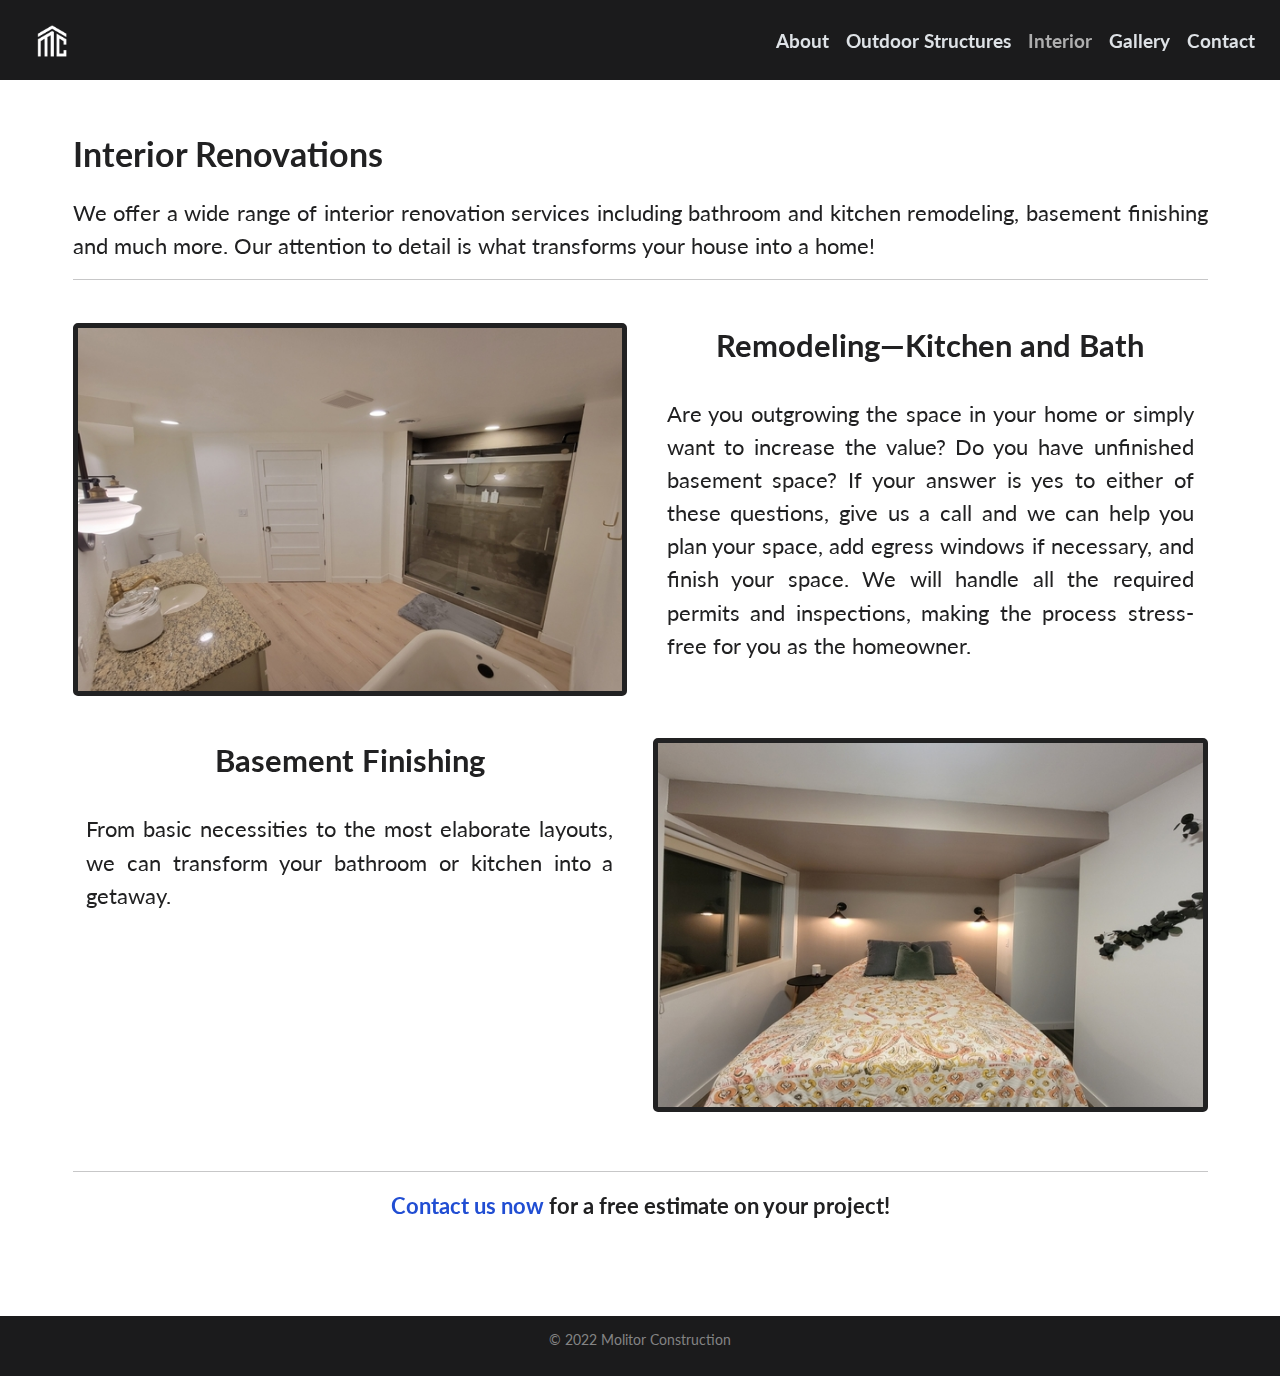
<file: interior.html>
<!DOCTYPE html>
<html xmlns="http://www.w3.org/1999/xhtml" lang="en" xml:lang="en"><head>

<meta charset="utf-8">
<meta name="generator" content="quarto-1.3.450">

<meta name="viewport" content="width=device-width, initial-scale=1.0, user-scalable=yes">


<title>Construction and Remodeling Services – interior</title>
<style>
code{white-space: pre-wrap;}
span.smallcaps{font-variant: small-caps;}
div.columns{display: flex; gap: min(4vw, 1.5em);}
div.column{flex: auto; overflow-x: auto;}
div.hanging-indent{margin-left: 1.5em; text-indent: -1.5em;}
ul.task-list{list-style: none;}
ul.task-list li input[type="checkbox"] {
  width: 0.8em;
  margin: 0 0.8em 0.2em -1em; /* quarto-specific, see https://github.com/quarto-dev/quarto-cli/issues/4556 */ 
  vertical-align: middle;
}
</style>


<script src="site_libs/quarto-nav/quarto-nav.js"></script>
<link href="./media/logo-small.png" rel="icon" type="image/png">
<script src="site_libs/clipboard/clipboard.min.js"></script>
<script src="site_libs/quarto-html/quarto.js"></script>
<script src="site_libs/quarto-html/popper.min.js"></script>
<script src="site_libs/quarto-html/tippy.umd.min.js"></script>
<script src="site_libs/quarto-html/anchor.min.js"></script>
<link href="site_libs/quarto-html/tippy.css" rel="stylesheet">
<link href="site_libs/quarto-html/quarto-syntax-highlighting.css" rel="stylesheet" id="quarto-text-highlighting-styles">
<script src="site_libs/bootstrap/bootstrap.min.js"></script>
<link href="site_libs/bootstrap/bootstrap-icons.css" rel="stylesheet">
<link href="site_libs/bootstrap/bootstrap.min.css" rel="stylesheet" id="quarto-bootstrap" data-mode="light">
<script id="quarto-search-options" type="application/json">{
  "language": {
    "search-no-results-text": "No results",
    "search-matching-documents-text": "matching documents",
    "search-copy-link-title": "Copy link to search",
    "search-hide-matches-text": "Hide additional matches",
    "search-more-match-text": "more match in this document",
    "search-more-matches-text": "more matches in this document",
    "search-clear-button-title": "Clear",
    "search-detached-cancel-button-title": "Cancel",
    "search-submit-button-title": "Submit",
    "search-label": "Search"
  }
}</script>


<link rel="stylesheet" href="styles.css">
</head>

<body class="nav-fixed">

<div id="quarto-search-results"></div>
  <header id="quarto-header" class="headroom fixed-top">
    <nav class="navbar navbar-expand-md navbar-dark ">
      <div class="navbar-container container-fluid">
      <div class="navbar-brand-container">
    <a class="navbar-brand" href="./index.html">
    <span class="navbar-title"><img class="icon-navbar" src="media/logo-small.png"></span>
    </a>
  </div>
          <button class="navbar-toggler" type="button" data-bs-toggle="collapse" data-bs-target="#navbarCollapse" aria-controls="navbarCollapse" aria-expanded="false" aria-label="Toggle navigation" onclick="if (window.quartoToggleHeadroom) { window.quartoToggleHeadroom(); }">
  <span class="navbar-toggler-icon"></span>
</button>
          <div class="collapse navbar-collapse" id="navbarCollapse">
            <ul class="navbar-nav navbar-nav-scroll ms-auto">
  <li class="nav-item">
    <a class="nav-link" href="./index.html" rel="" target="">
 <span class="menu-text"><strong><span style="font-size:110%;">About</span></strong></span></a>
  </li>  
  <li class="nav-item">
    <a class="nav-link" href="./outdoor-structures.html" rel="" target="">
 <span class="menu-text"><strong><span style="font-size:110%;">Outdoor Structures</span></strong></span></a>
  </li>  
  <li class="nav-item">
    <a class="nav-link active" href="./interior.html" rel="" target="" aria-current="page">
 <span class="menu-text"><strong><span style="font-size:110%;">Interior</span></strong></span></a>
  </li>  
  <li class="nav-item">
    <a class="nav-link" href="./gallery.html" rel="" target="">
 <span class="menu-text"><strong><span style="font-size:110%;">Gallery</span></strong></span></a>
  </li>  
  <li class="nav-item">
    <a class="nav-link" href="./contact.html" rel="" target="">
 <span class="menu-text"><strong><span style="font-size:110%;">Contact</span></strong></span></a>
  </li>  
</ul>
            <div class="quarto-navbar-tools">
</div>
          </div> <!-- /navcollapse -->
      </div> <!-- /container-fluid -->
    </nav>
</header>
<!-- content -->
<div id="quarto-content" class="quarto-container page-columns page-rows-contents page-layout-full page-navbar">
<!-- sidebar -->
<!-- margin-sidebar -->
    <div id="quarto-margin-sidebar" class="sidebar margin-sidebar zindex-bottom">
        
    </div>
<!-- main -->
<main class="content column-page" id="quarto-document-content">



<!-- Allow for insertion of Bootstrap icons -->
<p><link rel="stylesheet" href="https://cdn.jsdelivr.net/npm/bootstrap-icons@1.9.0/font/bootstrap-icons.css"></p>
<p><strong style="font-size:200%;">Interior Renovations</strong></p>
<div class="grid">
<div class="g-col-12">
<p class="text-shell">
We offer a wide range of interior renovation services including bathroom and kitchen remodeling, basement finishing and much more. Our attention to detail is what transforms your house into a home!
</p>
<hr>

</div>
<!-- ::: {.g-col-5} -->
<!-- <div> -->
<!-- <img src="new-scaled.jpg"></img> -->
<!-- </div> -->
<!-- ::: -->
<!-- ::: {.g-col-3} -->
<!-- <div> -->
<!-- <img src="existing.jpeg" style="height:275px;width=auto;text-align:center;display: block;margin-left: auto;margin-right: auto;"></img> -->
<!-- </div> -->
<!-- ::: -->
<!-- ::: {.g-col-4} -->
<!-- <div> -->
<!-- <img src="existing-deck.jpeg" style="height:275px;width=auto;"></img> -->
<!-- </div> -->
<!-- ::: -->
<div class="g-col-12 g-col-md-6">
<div>
<p><img src="media/bathroom-600-400.jpg" alt="Bathroom Renovation" style="width:100%;border-radius:5px;border: 5px solid #212122"></p>
</div>
</div>
<div class="g-col-12 g-col-md-6">
<div style="position: relative;">
<p style="font-size:180%;text-align:center;padding-left:2.5%;padding-right:2.5%;">
<strong>Remodeling—Kitchen and Bath</strong>
</p>
<p class="text-shell" style="padding-top:2%;padding-left:2.5%;padding-right:2.5%;">
Are you outgrowing the space in your home or simply want to increase the value? Do you have unfinished basement space? If your answer is yes to either of these questions, give us a call and we can help you plan your space, add egress windows if necessary, and finish your space. We will handle all the required permits and inspections, making the process stress-free for you as the homeowner.
</p>
<!-- <hr style="position: absolute;left: 0;bottom: -9%;width: 100%;margin: 0;"></hr> -->
</div>
</div>
<div class="g-col-12 g-col-md-6">
<div style="position: relative;">
<p style="font-size:180%;text-align:center;padding-left:2.5%;padding-right:2.5%;">
<strong>Basement Finishing</strong>
</p>
<p class="text-shell" style="padding-top:2%;padding-left:2.5%;padding-right:2.5%;">
From basic necessities to the most elaborate layouts, we can transform your bathroom or kitchen into a getaway.
</p>
<!-- <hr style="position: absolute;left: 0;bottom: -44%;width: 100%;margin: 0;"></hr> -->
</div>
</div>
<div class="g-col-12 g-col-md-6">
<div>
<p><img src="media/basement-600-400.jpg" alt="Basement Renovation" style="width:100%;border-radius:5px;border: 5px solid #212122"></p>
</div>
</div>
<div class="g-col-12">
<hr>

<p class="contact-text-shell">
<a href="https://molitorconstruction.net/contact" style="text-decoration:none;"> <strong> Contact us now </strong> </a> <strong> for a free estimate on your project! </strong>
</p>
</div>
</div>



</main> <!-- /main -->
<script id="quarto-html-after-body" type="application/javascript">
window.document.addEventListener("DOMContentLoaded", function (event) {
  const toggleBodyColorMode = (bsSheetEl) => {
    const mode = bsSheetEl.getAttribute("data-mode");
    const bodyEl = window.document.querySelector("body");
    if (mode === "dark") {
      bodyEl.classList.add("quarto-dark");
      bodyEl.classList.remove("quarto-light");
    } else {
      bodyEl.classList.add("quarto-light");
      bodyEl.classList.remove("quarto-dark");
    }
  }
  const toggleBodyColorPrimary = () => {
    const bsSheetEl = window.document.querySelector("link#quarto-bootstrap");
    if (bsSheetEl) {
      toggleBodyColorMode(bsSheetEl);
    }
  }
  toggleBodyColorPrimary();  
  const icon = "";
  const anchorJS = new window.AnchorJS();
  anchorJS.options = {
    placement: 'right',
    icon: icon
  };
  anchorJS.add('.anchored');
  const isCodeAnnotation = (el) => {
    for (const clz of el.classList) {
      if (clz.startsWith('code-annotation-')) {                     
        return true;
      }
    }
    return false;
  }
  const clipboard = new window.ClipboardJS('.code-copy-button', {
    text: function(trigger) {
      const codeEl = trigger.previousElementSibling.cloneNode(true);
      for (const childEl of codeEl.children) {
        if (isCodeAnnotation(childEl)) {
          childEl.remove();
        }
      }
      return codeEl.innerText;
    }
  });
  clipboard.on('success', function(e) {
    // button target
    const button = e.trigger;
    // don't keep focus
    button.blur();
    // flash "checked"
    button.classList.add('code-copy-button-checked');
    var currentTitle = button.getAttribute("title");
    button.setAttribute("title", "Copied!");
    let tooltip;
    if (window.bootstrap) {
      button.setAttribute("data-bs-toggle", "tooltip");
      button.setAttribute("data-bs-placement", "left");
      button.setAttribute("data-bs-title", "Copied!");
      tooltip = new bootstrap.Tooltip(button, 
        { trigger: "manual", 
          customClass: "code-copy-button-tooltip",
          offset: [0, -8]});
      tooltip.show();    
    }
    setTimeout(function() {
      if (tooltip) {
        tooltip.hide();
        button.removeAttribute("data-bs-title");
        button.removeAttribute("data-bs-toggle");
        button.removeAttribute("data-bs-placement");
      }
      button.setAttribute("title", currentTitle);
      button.classList.remove('code-copy-button-checked');
    }, 1000);
    // clear code selection
    e.clearSelection();
  });
  function tippyHover(el, contentFn) {
    const config = {
      allowHTML: true,
      content: contentFn,
      maxWidth: 500,
      delay: 100,
      arrow: false,
      appendTo: function(el) {
          return el.parentElement;
      },
      interactive: true,
      interactiveBorder: 10,
      theme: 'quarto',
      placement: 'bottom-start'
    };
    window.tippy(el, config); 
  }
  const noterefs = window.document.querySelectorAll('a[role="doc-noteref"]');
  for (var i=0; i<noterefs.length; i++) {
    const ref = noterefs[i];
    tippyHover(ref, function() {
      // use id or data attribute instead here
      let href = ref.getAttribute('data-footnote-href') || ref.getAttribute('href');
      try { href = new URL(href).hash; } catch {}
      const id = href.replace(/^#\/?/, "");
      const note = window.document.getElementById(id);
      return note.innerHTML;
    });
  }
      let selectedAnnoteEl;
      const selectorForAnnotation = ( cell, annotation) => {
        let cellAttr = 'data-code-cell="' + cell + '"';
        let lineAttr = 'data-code-annotation="' +  annotation + '"';
        const selector = 'span[' + cellAttr + '][' + lineAttr + ']';
        return selector;
      }
      const selectCodeLines = (annoteEl) => {
        const doc = window.document;
        const targetCell = annoteEl.getAttribute("data-target-cell");
        const targetAnnotation = annoteEl.getAttribute("data-target-annotation");
        const annoteSpan = window.document.querySelector(selectorForAnnotation(targetCell, targetAnnotation));
        const lines = annoteSpan.getAttribute("data-code-lines").split(",");
        const lineIds = lines.map((line) => {
          return targetCell + "-" + line;
        })
        let top = null;
        let height = null;
        let parent = null;
        if (lineIds.length > 0) {
            //compute the position of the single el (top and bottom and make a div)
            const el = window.document.getElementById(lineIds[0]);
            top = el.offsetTop;
            height = el.offsetHeight;
            parent = el.parentElement.parentElement;
          if (lineIds.length > 1) {
            const lastEl = window.document.getElementById(lineIds[lineIds.length - 1]);
            const bottom = lastEl.offsetTop + lastEl.offsetHeight;
            height = bottom - top;
          }
          if (top !== null && height !== null && parent !== null) {
            // cook up a div (if necessary) and position it 
            let div = window.document.getElementById("code-annotation-line-highlight");
            if (div === null) {
              div = window.document.createElement("div");
              div.setAttribute("id", "code-annotation-line-highlight");
              div.style.position = 'absolute';
              parent.appendChild(div);
            }
            div.style.top = top - 2 + "px";
            div.style.height = height + 4 + "px";
            let gutterDiv = window.document.getElementById("code-annotation-line-highlight-gutter");
            if (gutterDiv === null) {
              gutterDiv = window.document.createElement("div");
              gutterDiv.setAttribute("id", "code-annotation-line-highlight-gutter");
              gutterDiv.style.position = 'absolute';
              const codeCell = window.document.getElementById(targetCell);
              const gutter = codeCell.querySelector('.code-annotation-gutter');
              gutter.appendChild(gutterDiv);
            }
            gutterDiv.style.top = top - 2 + "px";
            gutterDiv.style.height = height + 4 + "px";
          }
          selectedAnnoteEl = annoteEl;
        }
      };
      const unselectCodeLines = () => {
        const elementsIds = ["code-annotation-line-highlight", "code-annotation-line-highlight-gutter"];
        elementsIds.forEach((elId) => {
          const div = window.document.getElementById(elId);
          if (div) {
            div.remove();
          }
        });
        selectedAnnoteEl = undefined;
      };
      // Attach click handler to the DT
      const annoteDls = window.document.querySelectorAll('dt[data-target-cell]');
      for (const annoteDlNode of annoteDls) {
        annoteDlNode.addEventListener('click', (event) => {
          const clickedEl = event.target;
          if (clickedEl !== selectedAnnoteEl) {
            unselectCodeLines();
            const activeEl = window.document.querySelector('dt[data-target-cell].code-annotation-active');
            if (activeEl) {
              activeEl.classList.remove('code-annotation-active');
            }
            selectCodeLines(clickedEl);
            clickedEl.classList.add('code-annotation-active');
          } else {
            // Unselect the line
            unselectCodeLines();
            clickedEl.classList.remove('code-annotation-active');
          }
        });
      }
  const findCites = (el) => {
    const parentEl = el.parentElement;
    if (parentEl) {
      const cites = parentEl.dataset.cites;
      if (cites) {
        return {
          el,
          cites: cites.split(' ')
        };
      } else {
        return findCites(el.parentElement)
      }
    } else {
      return undefined;
    }
  };
  var bibliorefs = window.document.querySelectorAll('a[role="doc-biblioref"]');
  for (var i=0; i<bibliorefs.length; i++) {
    const ref = bibliorefs[i];
    const citeInfo = findCites(ref);
    if (citeInfo) {
      tippyHover(citeInfo.el, function() {
        var popup = window.document.createElement('div');
        citeInfo.cites.forEach(function(cite) {
          var citeDiv = window.document.createElement('div');
          citeDiv.classList.add('hanging-indent');
          citeDiv.classList.add('csl-entry');
          var biblioDiv = window.document.getElementById('ref-' + cite);
          if (biblioDiv) {
            citeDiv.innerHTML = biblioDiv.innerHTML;
          }
          popup.appendChild(citeDiv);
        });
        return popup.innerHTML;
      });
    }
  }
});
</script>
</div> <!-- /content -->
<footer class="footer">
  <div class="nav-footer">
    <div class="nav-footer-left">
      &nbsp;
    </div>   
    <div class="nav-footer-center">
      <ul class="footer-items list-unstyled">
    <li class="nav-item">
 © 2022 Molitor Construction
  </li>  
</ul>
    </div>
    <div class="nav-footer-right">
      &nbsp;
    </div>
  </div>
</footer>



</body></html>
</file>
<file: site_libs/quarto-html/tippy.css>
.tippy-box[data-animation=fade][data-state=hidden]{opacity:0}[data-tippy-root]{max-width:calc(100vw - 10px)}.tippy-box{position:relative;background-color:#333;color:#fff;border-radius:4px;font-size:14px;line-height:1.4;white-space:normal;outline:0;transition-property:transform,visibility,opacity}.tippy-box[data-placement^=top]>.tippy-arrow{bottom:0}.tippy-box[data-placement^=top]>.tippy-arrow:before{bottom:-7px;left:0;border-width:8px 8px 0;border-top-color:initial;transform-origin:center top}.tippy-box[data-placement^=bottom]>.tippy-arrow{top:0}.tippy-box[data-placement^=bottom]>.tippy-arrow:before{top:-7px;left:0;border-width:0 8px 8px;border-bottom-color:initial;transform-origin:center bottom}.tippy-box[data-placement^=left]>.tippy-arrow{right:0}.tippy-box[data-placement^=left]>.tippy-arrow:before{border-width:8px 0 8px 8px;border-left-color:initial;right:-7px;transform-origin:center left}.tippy-box[data-placement^=right]>.tippy-arrow{left:0}.tippy-box[data-placement^=right]>.tippy-arrow:before{left:-7px;border-width:8px 8px 8px 0;border-right-color:initial;transform-origin:center right}.tippy-box[data-inertia][data-state=visible]{transition-timing-function:cubic-bezier(.54,1.5,.38,1.11)}.tippy-arrow{width:16px;height:16px;color:#333}.tippy-arrow:before{content:"";position:absolute;border-color:transparent;border-style:solid}.tippy-content{position:relative;padding:5px 9px;z-index:1}
</file>
<file: site_libs/quarto-html/quarto-syntax-highlighting.css>
/* quarto syntax highlight colors */
:root {
  --quarto-hl-ot-color: #003B4F;
  --quarto-hl-at-color: #657422;
  --quarto-hl-ss-color: #20794D;
  --quarto-hl-an-color: #5E5E5E;
  --quarto-hl-fu-color: #4758AB;
  --quarto-hl-st-color: #20794D;
  --quarto-hl-cf-color: #003B4F;
  --quarto-hl-op-color: #5E5E5E;
  --quarto-hl-er-color: #AD0000;
  --quarto-hl-bn-color: #AD0000;
  --quarto-hl-al-color: #AD0000;
  --quarto-hl-va-color: #111111;
  --quarto-hl-bu-color: inherit;
  --quarto-hl-ex-color: inherit;
  --quarto-hl-pp-color: #AD0000;
  --quarto-hl-in-color: #5E5E5E;
  --quarto-hl-vs-color: #20794D;
  --quarto-hl-wa-color: #5E5E5E;
  --quarto-hl-do-color: #5E5E5E;
  --quarto-hl-im-color: #00769E;
  --quarto-hl-ch-color: #20794D;
  --quarto-hl-dt-color: #AD0000;
  --quarto-hl-fl-color: #AD0000;
  --quarto-hl-co-color: #5E5E5E;
  --quarto-hl-cv-color: #5E5E5E;
  --quarto-hl-cn-color: #8f5902;
  --quarto-hl-sc-color: #5E5E5E;
  --quarto-hl-dv-color: #AD0000;
  --quarto-hl-kw-color: #003B4F;
}

/* other quarto variables */
:root {
  --quarto-font-monospace: SFMono-Regular, Menlo, Monaco, Consolas, "Liberation Mono", "Courier New", monospace;
}

pre > code.sourceCode > span {
  color: #003B4F;
}

code span {
  color: #003B4F;
}

code.sourceCode > span {
  color: #003B4F;
}

div.sourceCode,
div.sourceCode pre.sourceCode {
  color: #003B4F;
}

code span.ot {
  color: #003B4F;
  font-style: inherit;
}

code span.at {
  color: #657422;
  font-style: inherit;
}

code span.ss {
  color: #20794D;
  font-style: inherit;
}

code span.an {
  color: #5E5E5E;
  font-style: inherit;
}

code span.fu {
  color: #4758AB;
  font-style: inherit;
}

code span.st {
  color: #20794D;
  font-style: inherit;
}

code span.cf {
  color: #003B4F;
  font-style: inherit;
}

code span.op {
  color: #5E5E5E;
  font-style: inherit;
}

code span.er {
  color: #AD0000;
  font-style: inherit;
}

code span.bn {
  color: #AD0000;
  font-style: inherit;
}

code span.al {
  color: #AD0000;
  font-style: inherit;
}

code span.va {
  color: #111111;
  font-style: inherit;
}

code span.bu {
  font-style: inherit;
}

code span.ex {
  font-style: inherit;
}

code span.pp {
  color: #AD0000;
  font-style: inherit;
}

code span.in {
  color: #5E5E5E;
  font-style: inherit;
}

code span.vs {
  color: #20794D;
  font-style: inherit;
}

code span.wa {
  color: #5E5E5E;
  font-style: italic;
}

code span.do {
  color: #5E5E5E;
  font-style: italic;
}

code span.im {
  color: #00769E;
  font-style: inherit;
}

code span.ch {
  color: #20794D;
  font-style: inherit;
}

code span.dt {
  color: #AD0000;
  font-style: inherit;
}

code span.fl {
  color: #AD0000;
  font-style: inherit;
}

code span.co {
  color: #5E5E5E;
  font-style: inherit;
}

code span.cv {
  color: #5E5E5E;
  font-style: italic;
}

code span.cn {
  color: #8f5902;
  font-style: inherit;
}

code span.sc {
  color: #5E5E5E;
  font-style: inherit;
}

code span.dv {
  color: #AD0000;
  font-style: inherit;
}

code span.kw {
  color: #003B4F;
  font-style: inherit;
}

.prevent-inlining {
  content: "</";
}

/*# sourceMappingURL=debc5d5d77c3f9108843748ff7464032.css.map */
</file>
<file: styles.css>
/* css styles */
@media (max-width: 640px) {
  .text-shell {
    font-size: 16px;
    text-align: justify;
    text-justify: inter-word;
  }
}

@media (min-width: 641px) {
  .text-shell {
    font-size: 130%;
    text-align: justify;
    text-justify: inter-word;
  }
}

@media (max-width: 640px) {
  .contact-text-shell {
    font-size: 16px;
    text-align: center;
  }
}

@media (min-width: 641px) {
  .contact-text-shell {
    font-size: 130%;
    text-align: center;
  }
}

.icon-box {
  padding-top: 35%;
  text-align: center;
}

.icon-img {
  border-radius: 0%;
  width: 100%;
  height: auto;
  min-width: 250px;
}

.icon-navbar {
  width: 50px;
  height: auto;
  padding-left: 20px;
}

.logo-title {
  text-align: center;
}

@media (max-width: 640px) {
  .about-text {
    font-size:16px;
    text-align: justify;
    text-justify: inter-word;
  }
}

@media (min-width: 641px) {
  .about-text {
    font-size:130%;
    padding-top:20%;
    text-align: justify;
    text-justify: inter-word;
  }
}

.card {
  position: relative;
  background-color: white;
  border-width: 0px;
}

/* Container holding the image and the text */
.container {
  position: relative;
  color: white;
}

/* Top right text */
.top-centered {
  position: absolute;
  top: 8px;
  right: 50%;
}

/* Centered text */
/* .centered {
  position: absolute;
  top: 0px;
  left: 0px;
  background: rgb(0, 0, 0);/* Fallback color */
/*  background: rgba(0, 0, 0, 0.5);/* Black background with opacity */
/*  color: #ffffff;
  width: 100%;
  padding-left: 10px;
  padding-right: 10px;
  padding-bottom: 2px;
  transform: translate(-50%, -50%);
}
*/

/* Style inputs with type="text", select elements and textareas */
input[type=text], select, textarea {
  width: 100%; /* Full width */
  padding: 12px; /* Some padding */ 
  border: 1px solid #ccc; /* Gray border */
  border-radius: 4px; /* Rounded borders */
  box-sizing: border-box; /* Make sure that padding and width stays in place */
  margin-top: 6px; /* Add a top margin */
  margin-bottom: 16px; /* Bottom margin */
  resize: vertical /* Allow the user to vertically resize the textarea (not horizontally) */
}

/* Style the submit button with a specific background color etc */
input[type=submit] {
  color: white;
  background-color: #17C296;
  padding: 12px 20px;
  border: none;
  border-radius: 4px;
  cursor: pointer;
}

/* When moving the mouse over the submit button, add a darker green color */
input[type=submit]:hover {
  background-color: #1AA581;
}
/* Add a background color and some padding around the form */
.container {
  border-radius: 5px;
  background-color: #1B1B1C;
  padding: 20px;
}

.button {
  background-color: #214ED3; /* Green */
  /*background-color: #4582EC;*/
  border-radius: 5px;
  border: none;
  color: white;
  padding: 15px 32px;
  text-align: center;
  text-decoration: none;
  display: block;
  width:100%;
  font-size: 16px;
}

.icon-button {
  border: 2px;
  border-radius: 16px;
  margin-left: 10px;
  margin-right: 10px;
  margin-bottom: 10px;
  /*padding: 12px 32px;*/
  text-align: center;
  text-decoration: none;
  display: inline-block;
  font-size: 16px;
}
</file>
